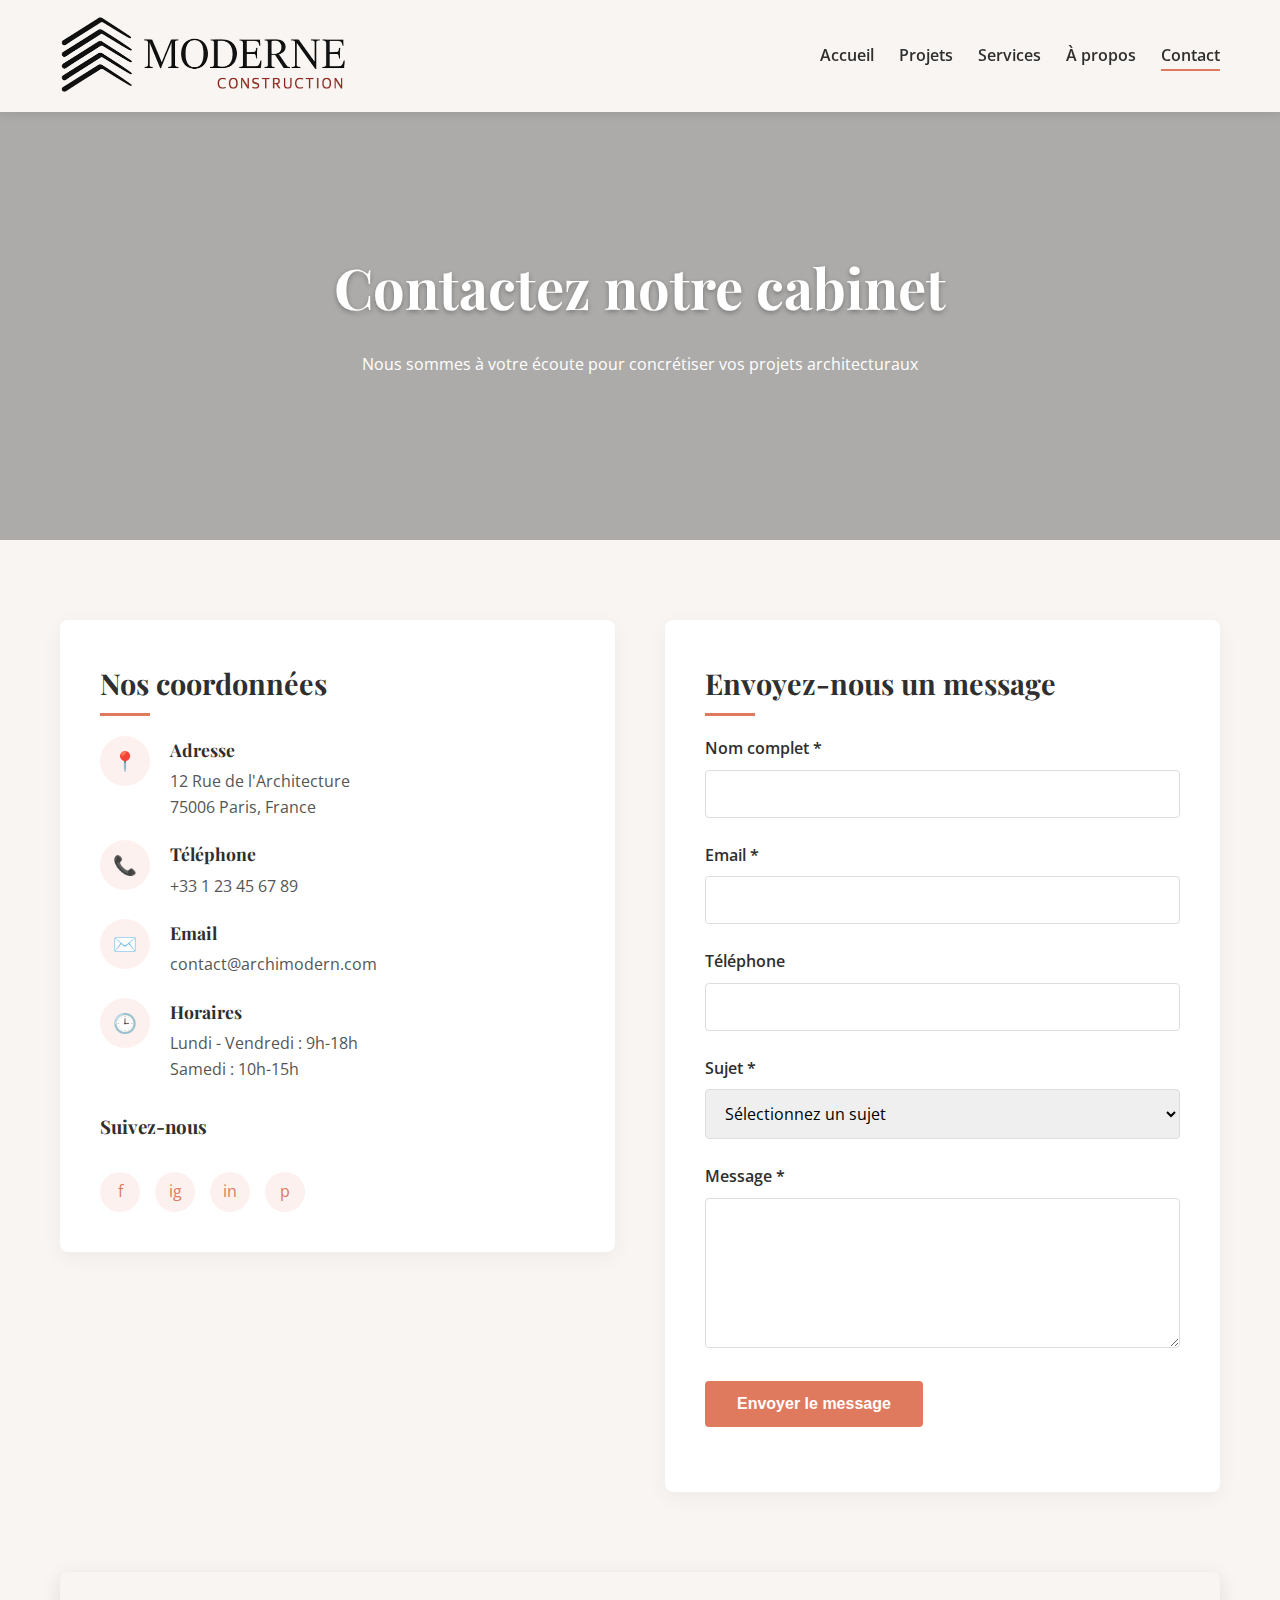
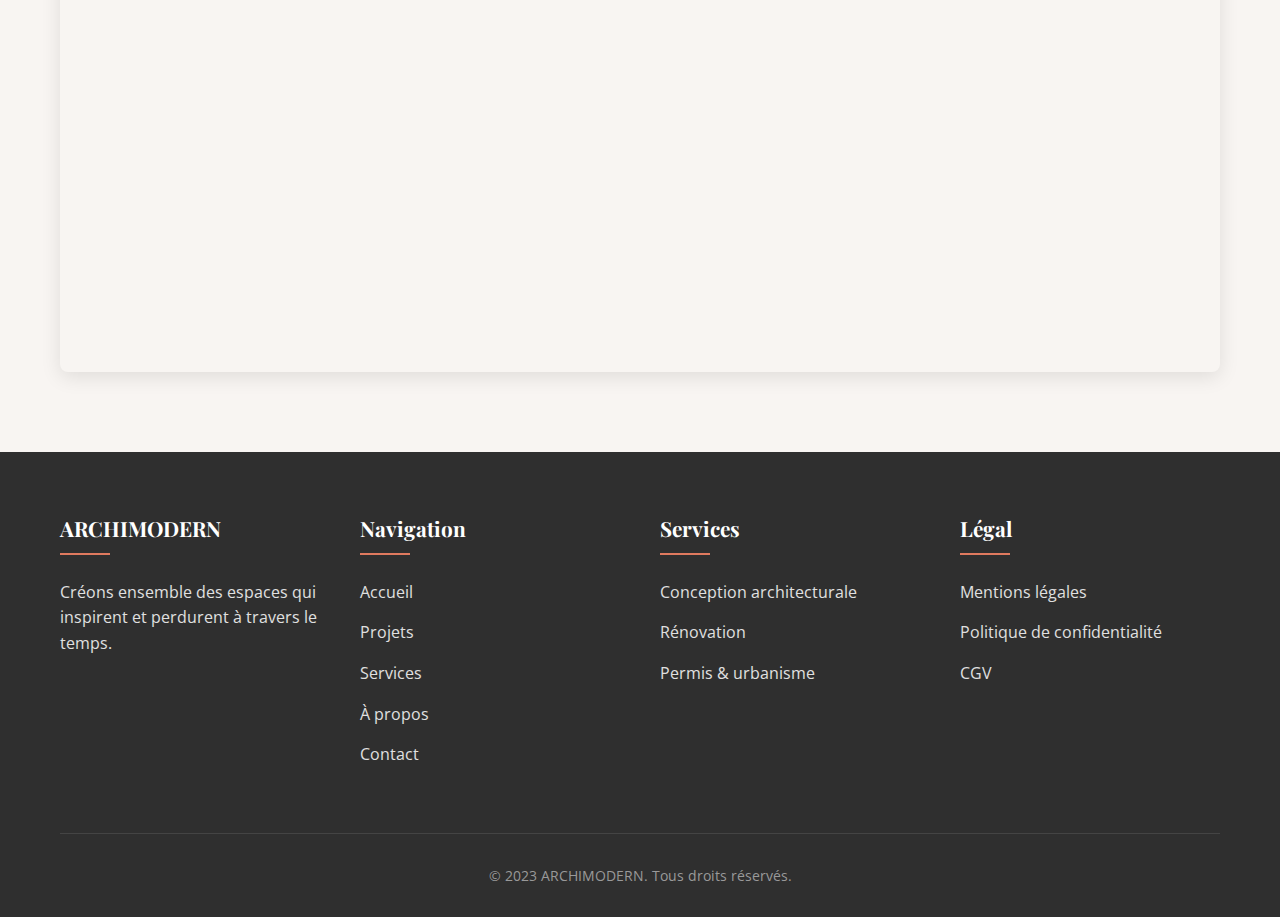
<file: contact.html>
<!DOCTYPE html>
<html lang="fr">
<head>
    <meta charset="UTF-8">
    <meta name="viewport" content="width=device-width, initial-scale=1.0">
    <title>Contact | Cabinet d'Architecture</title>
    <link rel="stylesheet" href="https://fonts.googleapis.com/css2?family=Playfair+Display:wght@400;700&family=Open+Sans:wght@300;400;600&display=swap">
    <style>
        /* CSS Reset et base */
        * {
            margin: 0;
            padding: 0;
            box-sizing: border-box;
        }
        
        body {
            font-family: 'Open Sans', sans-serif;
            color: #2F2F2F;
            background-color: #F8F5F2;
            line-height: 1.6;
            overflow-x: hidden;
        }
        
        h1, h2, h3, h4 {
            font-family: 'Playfair Display', serif;
            font-weight: 700;
        }
        
        .container {
            width: 100%;
            max-width: 1200px;
            margin: 0 auto;
            padding: 0 20px;
        }
        
        img {
            max-width: 100%;
            height: auto;
        }
        
        /* Header */
        header {
            background-color: #F8F5F2;
            padding: 15px 0;
            position: fixed;
            width: 100%;
            z-index: 1000;
            box-shadow: 0 2px 10px rgba(0,0,0,0.1);
            transition: all 0.3s;
        }
        
        header.scrolled {
            padding: 10px 0;
            background-color: rgba(248, 245, 242, 0.95);
        }
        
        .header-container {
            display: flex;
            justify-content: space-between;
            align-items: center;
        }

        .header-container img{
            width: 50%;
        }
        
        .logo {
            font-size: clamp(1.2rem, 3vw, 1.5rem);
            font-weight: 700;
            color: #2F2F2F;
            text-decoration: none;
            display: flex;
            align-items: center;
        }
        
        .logo span {
            color: #E07A5F;
            margin-left: 5px;
        }
        
        /* Menu Burger */
        .menu-toggle {
            display: none;
            cursor: pointer;
            padding: 10px;
            z-index: 1001;
        }
        
        .menu-toggle span {
            display: block;
            width: 25px;
            height: 3px;
            background-color: #2F2F2F;
            margin: 5px 0;
            transition: all 0.3s;
        }
        
        .menu-toggle.active span:nth-child(1) {
            transform: rotate(45deg) translate(5px, 5px);
        }
        
        .menu-toggle.active span:nth-child(2) {
            opacity: 0;
        }
        
        .menu-toggle.active span:nth-child(3) {
            transform: rotate(-45deg) translate(7px, -6px);
        }
        
        nav {
            transition: all 0.3s;
        }
        
        nav ul {
            display: flex;
            list-style: none;
        }
        
        nav ul li {
            margin-left: clamp(15px, 2vw, 25px);
        }
        
        nav ul li a {
            text-decoration: none;
            color: #2F2F2F;
            font-weight: 600;
            font-size: clamp(0.9rem, 1.5vw, 1rem);
            transition: color 0.3s;
            position: relative;
        }
        
        nav ul li a:after {
            content: '';
            position: absolute;
            width: 0;
            height: 2px;
            background: #E07A5F;
            bottom: -5px;
            left: 0;
            transition: width 0.3s;
        }
        
        nav ul li a:hover:after,
        nav ul li a.active:after {
            width: 100%;
        }
        
        nav ul li a:hover {
            color: #E07A5F;
        }
        
        /* Hero Contact */
        .contact-hero {
            height: 60vh;
            min-height: 400px;
            background: linear-gradient(rgba(0,0,0,0.3), rgba(0,0,0,0.3)), url('https://images.unsplash.com/photo-1487958449943-2429e8be8625?ixlib=rb-1.2.1&auto=format&fit=crop&w=1350&q=80') no-repeat center center/cover;
            display: flex;
            align-items: center;
            text-align: center;
            color: white;
            padding-top: 80px;
        }
        
        .contact-hero-content {
            max-width: 800px;
            margin: 0 auto;
            padding: 0 20px;
            animation: fadeInUp 1s ease-out;
        }
        
        .contact-hero h1 {
            font-size: clamp(2rem, 5vw, 3.5rem);
            margin-bottom: 20px;
            text-shadow: 0 2px 5px rgba(0,0,0,0.3);
        }
        
        /* Contact Main */
        .contact-main {
            padding: 80px 0;
        }
        
        .contact-container {
            display: grid;
            grid-template-columns: repeat(auto-fit, minmax(300px, 1fr));
            gap: 50px;
            align-items: start;
        }
        
        .contact-info {
            background-color: white;
            padding: 40px;
            border-radius: 8px;
            box-shadow: 0 5px 20px rgba(0,0,0,0.05);
        }
        
        .contact-info h2 {
            font-size: 1.8rem;
            margin-bottom: 30px;
            color: #2F2F2F;
            position: relative;
        }
        
        .contact-info h2:after {
            content: '';
            position: absolute;
            left: 0;
            bottom: -10px;
            width: 50px;
            height: 3px;
            background-color: #E07A5F;
        }
        
        .contact-details {
            margin-bottom: 30px;
        }
        
        .contact-item {
            display: flex;
            margin-bottom: 20px;
        }
        
        .contact-icon {
            width: 50px;
            height: 50px;
            background-color: rgba(224, 122, 95, 0.1);
            border-radius: 50%;
            display: flex;
            align-items: center;
            justify-content: center;
            margin-right: 20px;
            flex-shrink: 0;
            color: #E07A5F;
            font-size: 1.2rem;
        }
        
        .contact-text h3 {
            font-size: 1.1rem;
            margin-bottom: 5px;
        }
        
        .contact-text p, 
        .contact-text a {
            color: #555;
            text-decoration: none;
            transition: color 0.3s;
        }
        
        .contact-text a:hover {
            color: #E07A5F;
        }
        
        .social-links {
            display: flex;
            gap: 15px;
            margin-top: 30px;
        }
        
        .social-links a {
            display: flex;
            align-items: center;
            justify-content: center;
            width: 40px;
            height: 40px;
            background-color: rgba(224, 122, 95, 0.1);
            border-radius: 50%;
            transition: all 0.3s;
            color: #E07A5F;
            text-decoration: none;
        }
        
        .social-links a:hover {
            background-color: #E07A5F;
            color: white;
            transform: translateY(-3px);
        }
        
        /* Contact Form */
        .contact-form {
            background-color: white;
            padding: 40px;
            border-radius: 8px;
            box-shadow: 0 5px 20px rgba(0,0,0,0.05);
        }
        
        .contact-form h2 {
            font-size: 1.8rem;
            margin-bottom: 30px;
            color: #2F2F2F;
            position: relative;
        }
        
        .contact-form h2:after {
            content: '';
            position: absolute;
            left: 0;
            bottom: -10px;
            width: 50px;
            height: 3px;
            background-color: #E07A5F;
        }
        
        .form-group {
            margin-bottom: 25px;
        }
        
        .form-group label {
            display: block;
            margin-bottom: 8px;
            font-weight: 600;
            color: #2F2F2F;
        }
        
        .form-control {
            width: 100%;
            padding: 12px 15px;
            border: 1px solid #ddd;
            border-radius: 4px;
            font-family: 'Open Sans', sans-serif;
            font-size: 16px;
            transition: all 0.3s;
        }
        
        .form-control:focus {
            border-color: #E07A5F;
            outline: none;
            box-shadow: 0 0 0 3px rgba(224, 122, 95, 0.2);
        }
        
        textarea.form-control {
            min-height: 150px;
            resize: vertical;
        }
        
        .btn {
            display: inline-block;
            background-color: #E07A5F;
            color: white;
            padding: 12px 30px;
            border-radius: 4px;
            text-decoration: none;
            font-weight: 600;
            transition: all 0.3s;
            font-size: 16px;
            border: 2px solid transparent;
            cursor: pointer;
        }
        
        .btn:hover {
            background-color: transparent;
            border-color: #E07A5F;
            color: #E07A5F;
            transform: translateY(-3px);
            box-shadow: 0 5px 15px rgba(0,0,0,0.1);
        }
        
        /* Map */
        .contact-map {
            margin-top: 80px;
            border-radius: 8px;
            overflow: hidden;
            box-shadow: 0 5px 20px rgba(0,0,0,0.1);
            height: 400px;
        }
        
        .contact-map iframe {
            width: 100%;
            height: 100%;
            border: none;
        }
        
        /* Footer */
        footer {
            background-color: #2F2F2F;
            color: white;
            padding: 60px 0 30px;
        }
        
        .footer-content {
            display: grid;
            grid-template-columns: repeat(auto-fit, minmax(200px, 1fr));
            gap: 40px;
            margin-bottom: 50px;
        }
        
        .footer-column h3 {
            font-size: 1.3rem;
            margin-bottom: 25px;
            position: relative;
            padding-bottom: 10px;
        }
        
        .footer-column h3:after {
            content: '';
            position: absolute;
            left: 0;
            bottom: 0;
            width: 50px;
            height: 2px;
            background-color: #E07A5F;
        }
        
        .footer-column p, .footer-column a {
            color: #E0E0E0;
            margin-bottom: 15px;
            display: block;
            text-decoration: none;
            transition: color 0.3s;
        }
        
        .footer-column a:hover {
            color: #E07A5F;
        }
        
        .copyright {
            text-align: center;
            padding-top: 30px;
            border-top: 1px solid #444;
            color: #999;
            font-size: 0.9rem;
        }
        
        /* Animations */
        @keyframes fadeInUp {
            from {
                opacity: 0;
                transform: translateY(20px);
            }
            to {
                opacity: 1;
                transform: translateY(0);
            }
        }
        
        /* Responsive Styles */
        @media (max-width: 992px) {
            .contact-container {
                gap: 30px;
            }
        }
        
        @media (max-width: 768px) {
            .menu-toggle {
                display: block;
            }
            
            nav {
                position: fixed;
                top: 0;
                left: -100%;
                width: 80%;
                max-width: 300px;
                background-color: #F8F5F2;
                box-shadow: 2px 0 10px rgba(0,0,0,0.1);
                transition: left 0.3s;
                height: 100vh;
                z-index: 999;
                padding-top: 80px;
            }
            
            nav.active {
                left: 0;
            }
            
            nav ul {
                flex-direction: column;
                padding: 20px;
            }
            
            nav ul li {
                margin: 15px 0;
            }
            
            .contact-hero {
                height: 50vh;
            }
            
            .contact-info,
            .contact-form {
                padding: 30px;
            }
        }
        
        @media (max-width: 576px) {
            .container {
                padding: 0 15px;
            }
            
            .contact-hero {
                min-height: 350px;
                padding-top: 70px;
            }
            
            .contact-info,
            .contact-form {
                padding: 25px;
            }
            
            .contact-item {
                flex-direction: column;
            }
            
            .contact-icon {
                margin-bottom: 15px;
                margin-right: 0;
            }
            
            .contact-map {
                height: 300px;
            }
        }
    </style>
</head>
<body>
    <!-- Header -->
    <header id="header">
        <div class="container header-container">
            <a href="index.html" class="logo">
                <img src="./assets/imgs/logo-v2.png" alt="Moderne Construction" srcset="Moderne Construction">
            </a>
            <div class="menu-toggle">
                <span></span>
                <span></span>
                <span></span>
            </div>
            <nav>
                <ul>
                    <li><a href="index.html">Accueil</a></li>
                    <li><a href="index.html#projects">Projets</a></li>
                    <li><a href="index.html#services">Services</a></li>
                    <li><a href="a-propos.html">À propos</a></li>
                    <li><a href="contact.html" class="active">Contact</a></li>
                </ul>
            </nav>
        </div>
    </header>

    <!-- Hero Contact -->
    <section class="contact-hero">
        <div class="contact-hero-content">
            <h1>Contactez notre cabinet</h1>
            <p>Nous sommes à votre écoute pour concrétiser vos projets architecturaux</p>
        </div>
    </section>

    <!-- Contact Main -->
    <main class="contact-main">
        <div class="container">
            <div class="contact-container">
                <!-- Informations de contact -->
                <div class="contact-info">
                    <h2>Nos coordonnées</h2>
                    
                    <div class="contact-details">
                        <div class="contact-item">
                            <div class="contact-icon">📍</div>
                            <div class="contact-text">
                                <h3>Adresse</h3>
                                <p>12 Rue de l'Architecture<br>75006 Paris, France</p>
                            </div>
                        </div>
                        
                        <div class="contact-item">
                            <div class="contact-icon">📞</div>
                            <div class="contact-text">
                                <h3>Téléphone</h3>
                                <a href="tel:+33123456789">+33 1 23 45 67 89</a>
                            </div>
                        </div>
                        
                        <div class="contact-item">
                            <div class="contact-icon">✉️</div>
                            <div class="contact-text">
                                <h3>Email</h3>
                                <a href="mailto:contact@archimodern.com">contact@archimodern.com</a>
                            </div>
                        </div>
                        
                        <div class="contact-item">
                            <div class="contact-icon">🕒</div>
                            <div class="contact-text">
                                <h3>Horaires</h3>
                                <p>Lundi - Vendredi : 9h-18h<br>Samedi : 10h-15h</p>
                            </div>
                        </div>
                    </div>
                    
                    <h3>Suivez-nous</h3>
                    <div class="social-links">
                        <a href="#" aria-label="Facebook">f</a>
                        <a href="#" aria-label="Instagram">ig</a>
                        <a href="#" aria-label="LinkedIn">in</a>
                        <a href="#" aria-label="Pinterest">p</a>
                    </div>
                </div>
                
                <!-- Formulaire de contact -->
                <div class="contact-form">
                    <h2>Envoyez-nous un message</h2>
                    <form id="contactForm" action="#" method="POST">
                        <div class="form-group">
                            <label for="name">Nom complet *</label>
                            <input type="text" id="name" name="name" class="form-control" required>
                        </div>
                        
                        <div class="form-group">
                            <label for="email">Email *</label>
                            <input type="email" id="email" name="email" class="form-control" required>
                        </div>
                        
                        <div class="form-group">
                            <label for="phone">Téléphone</label>
                            <input type="tel" id="phone" name="phone" class="form-control">
                        </div>
                        
                        <div class="form-group">
                            <label for="subject">Sujet *</label>
                            <select id="subject" name="subject" class="form-control" required>
                                <option value="" disabled selected>Sélectionnez un sujet</option>
                                <option value="new-project">Nouveau projet</option>
                                <option value="renovation">Rénovation</option>
                                <option value="estimate">Demande de devis</option>
                                <option value="meeting">Prise de rendez-vous</option>
                                <option value="other">Autre demande</option>
                            </select>
                        </div>
                        
                        <div class="form-group">
                            <label for="message">Message *</label>
                            <textarea id="message" name="message" class="form-control" required></textarea>
                        </div>
                        
                        <div class="form-group">
                            <button type="submit" class="btn">Envoyer le message</button>
                        </div>
                    </form>
                </div>
            </div>
            
            <!-- Carte Google Maps -->
            <div class="contact-map">
                <iframe src="https://www.google.com/maps/embed?pb=!1m18!1m12!1m3!1d2624.99144060821!2d2.292292615509614!3d48.85837360866186!2m3!1f0!2f0!3f0!3m2!1i1024!2i768!4f13.1!3m3!1m2!1s0x47e66e2964e34e2d%3A0x8ddca9ee380ef7e0!2sTour%20Eiffel!5e0!3m2!1sfr!2sfr!4v1623258136842!5m2!1sfr!2sfr" allowfullscreen="" loading="lazy"></iframe>
            </div>
        </div>
    </main>

    <!-- Footer -->
    <footer>
        <div class="container">
            <div class="footer-content">
                <div class="footer-column">
                    <h3>ARCHIMODERN</h3>
                    <p>Créons ensemble des espaces qui inspirent et perdurent à travers le temps.</p>
                </div>
                <div class="footer-column">
                    <h3>Navigation</h3>
                    <a href="index.html">Accueil</a>
                    <a href="index.html#projects">Projets</a>
                    <a href="index.html#services">Services</a>
                    <a href="index.html#about">À propos</a>
                    <a href="contact.html">Contact</a>
                </div>
                <div class="footer-column">
                    <h3>Services</h3>
                    <a href="#">Conception architecturale</a>
                    <a href="#">Rénovation</a>
                    <a href="#">Permis & urbanisme</a>
                </div>
                <div class="footer-column">
                    <h3>Légal</h3>
                    <a href="#">Mentions légales</a>
                    <a href="#">Politique de confidentialité</a>
                    <a href="#">CGV</a>
                </div>
            </div>
            <div class="copyright">
                <p>&copy; 2023 ARCHIMODERN. Tous droits réservés.</p>
            </div>
        </div>
    </footer>

    <script>
        // Menu Burger
        const menuToggle = document.querySelector('.menu-toggle');
        const nav = document.querySelector('nav');
        const body = document.body;
        
        menuToggle.addEventListener('click', () => {
            nav.classList.toggle('active');
            menuToggle.classList.toggle('active');
            body.classList.toggle('no-scroll');
        });
        
        // Fermer le menu quand on clique sur un lien
        const navLinks = document.querySelectorAll('nav ul li a');
        navLinks.forEach(link => {
            link.addEventListener('click', () => {
                nav.classList.remove('active');
                menuToggle.classList.remove('active');
                body.classList.remove('no-scroll');
            });
        });
        
        // Changement de couleur du header au scroll
        const header = document.getElementById('header');
        window.addEventListener('scroll', () => {
            if (window.scrollY > 100) {
                header.classList.add('scrolled');
            } else {
                header.classList.remove('scrolled');
            }
        });
        
        // Gestion du formulaire
        const contactForm = document.getElementById('contactForm');
        
        contactForm.addEventListener('submit', (e) => {
            e.preventDefault();
            
            // Ici vous pourriez ajouter la logique pour envoyer le formulaire
            // Par exemple avec fetch() vers un backend
            
            // Simulation d'envoi réussi
            alert('Merci pour votre message ! Nous vous contacterons rapidement.');
            contactForm.reset();
        });
        
        // Animation au défilement
        const animateOnScroll = () => {
            const elements = document.querySelectorAll('.contact-info, .contact-form');
            
            elements.forEach(element => {
                const elementPosition = element.getBoundingClientRect().top;
                const screenPosition = window.innerHeight / 1.2;
                
                if (elementPosition < screenPosition) {
                    element.style.opacity = '1';
                    element.style.transform = 'translateY(0)';
                }
            });
        };
        
        // Initialiser les éléments comme invisibles
        document.addEventListener('DOMContentLoaded', () => {
            const elements = document.querySelectorAll('.contact-info, .contact-form');
            elements.forEach(element => {
                element.style.opacity = '0';
                element.style.transform = 'translateY(20px)';
                element.style.transition = 'all 0.5s ease-out';
            });
            
            // Démarrer l'animation pour le hero
            document.querySelector('.contact-hero-content').style.opacity = '1';
        });
        
        window.addEventListener('scroll', animateOnScroll);
        
        // Activer l'animation au chargement pour les éléments visibles
        window.addEventListener('load', animateOnScroll);
    </script>
</body>
</html>
</file>
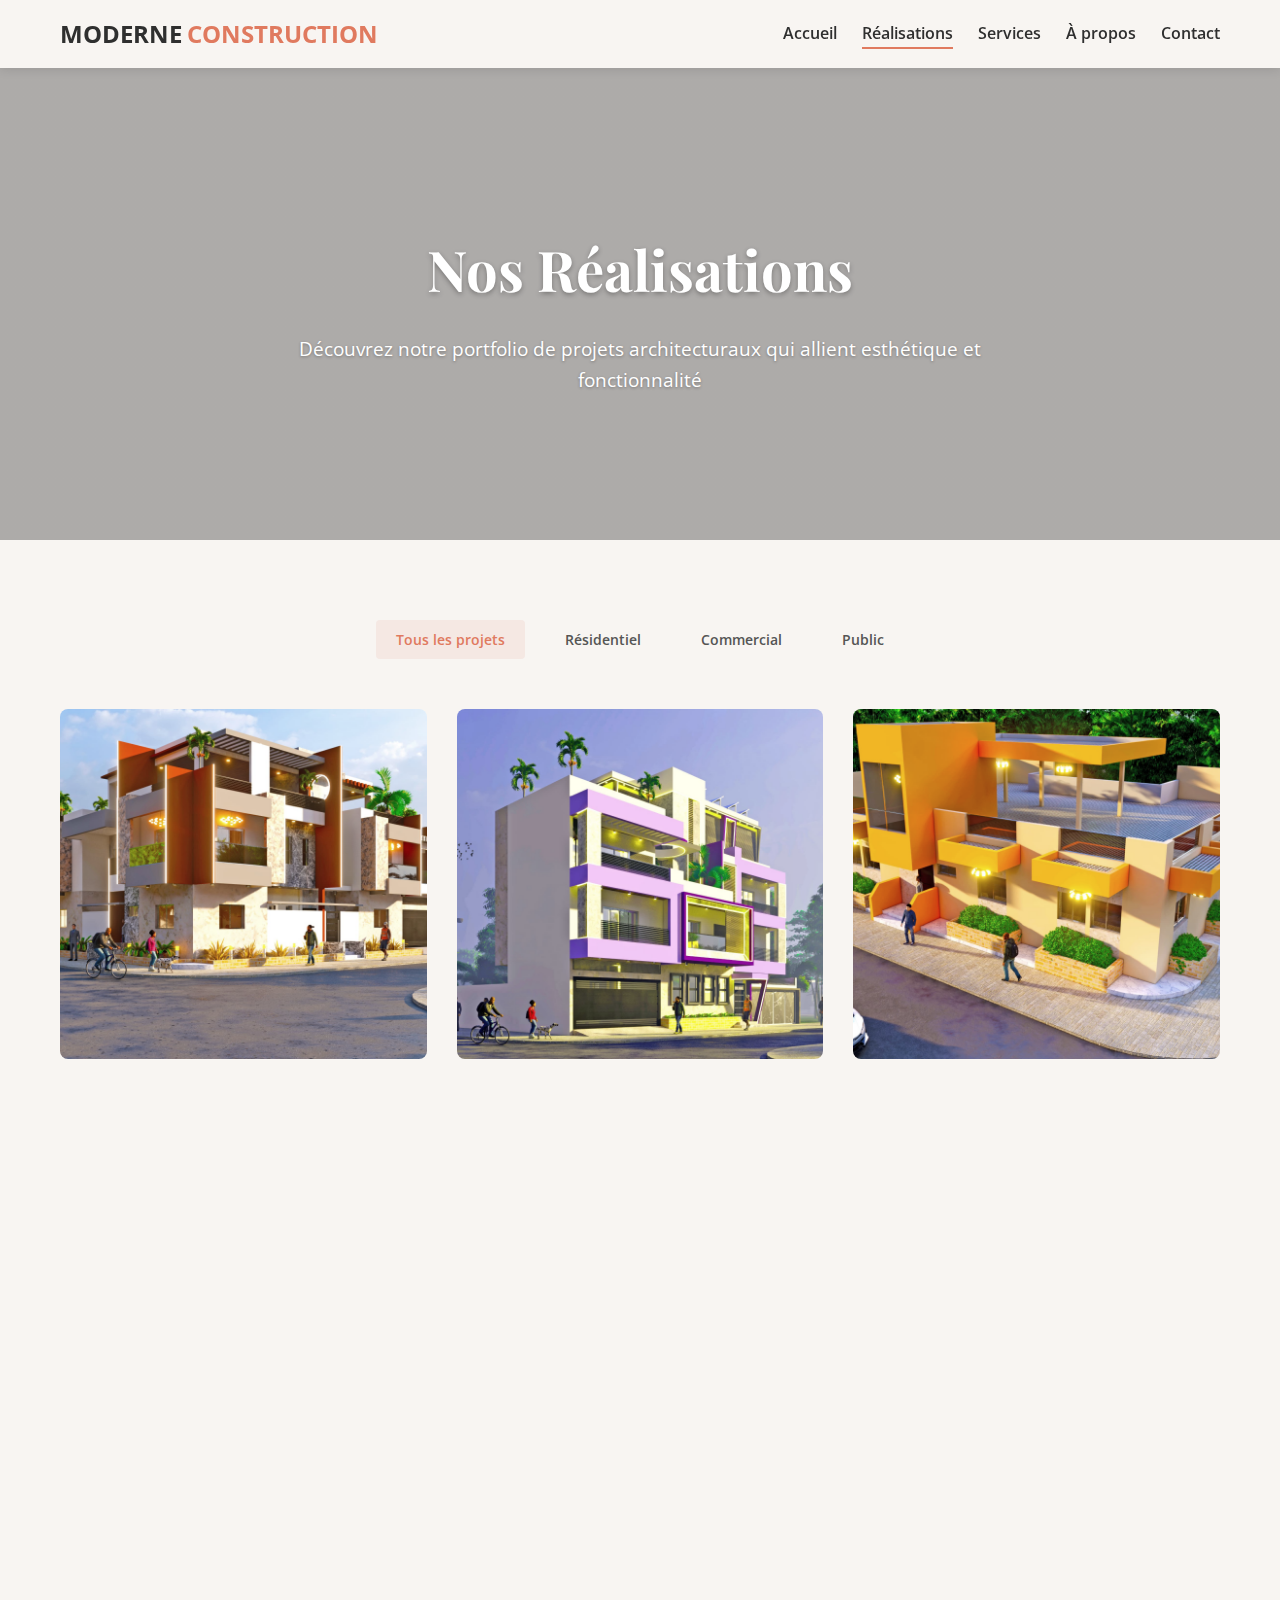
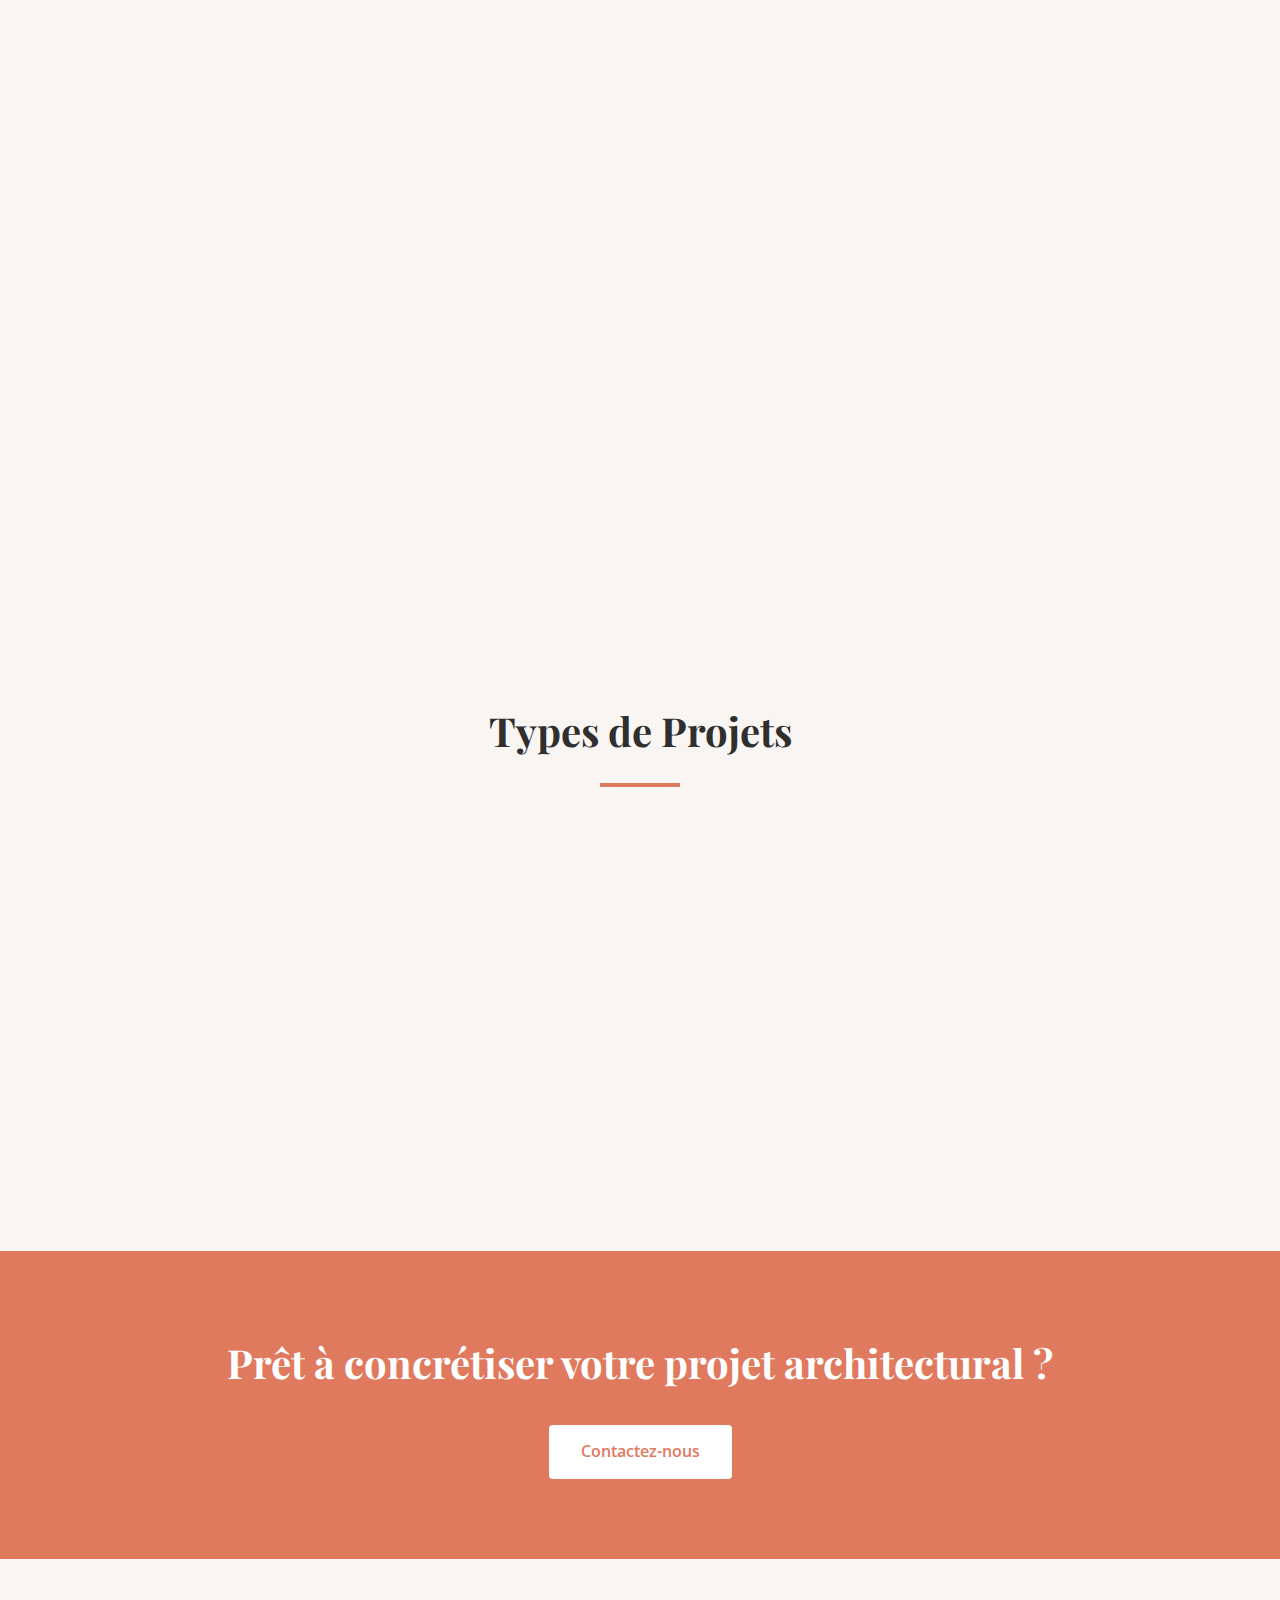
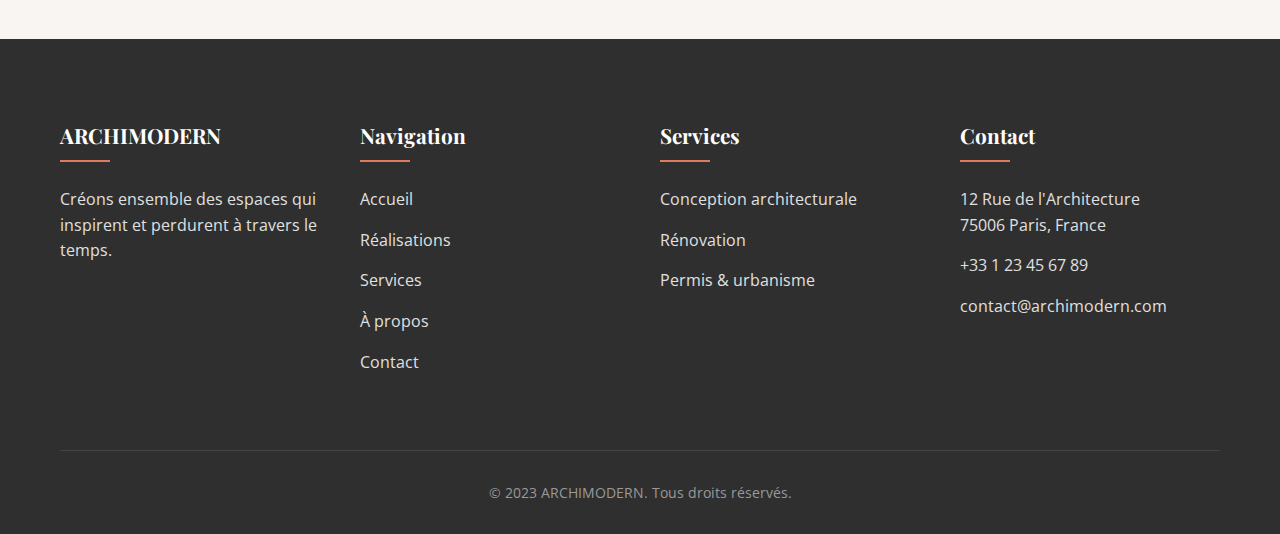
<file: realisations.html>
<!DOCTYPE html>
<html lang="fr">

<head>
    <meta charset="UTF-8">
    <meta name="viewport" content="width=device-width, initial-scale=1.0">
    <title>Nos Réalisations | Cabinet d'Architecture</title>
    <link rel="stylesheet"
        href="https://fonts.googleapis.com/css2?family=Playfair+Display:wght@400;700&family=Open+Sans:wght@300;400;600&display=swap">
    <style>
        /* CSS Reset et base */
        * {
            margin: 0;
            padding: 0;
            box-sizing: border-box;
        }

        body {
            font-family: 'Open Sans', sans-serif;
            color: #2F2F2F;
            background-color: #F8F5F2;
            line-height: 1.6;
            overflow-x: hidden;
        }

        h1,
        h2,
        h3,
        h4 {
            font-family: 'Playfair Display', serif;
            font-weight: 700;
        }

        .container {
            width: 100%;
            max-width: 1200px;
            margin: 0 auto;
            padding: 0 20px;
        }

        img {
            max-width: 100%;
            height: auto;
            display: block;
        }

        /* Header */
        header {
            background-color: #F8F5F2;
            padding: 15px 0;
            position: fixed;
            width: 100%;
            z-index: 1000;
            box-shadow: 0 2px 10px rgba(0, 0, 0, 0.1);
            transition: all 0.3s;
        }

        header.scrolled {
            padding: 10px 0;
            background-color: rgba(248, 245, 242, 0.95);
        }

        .header-container {
            display: flex;
            justify-content: space-between;
            align-items: center;
        }

        .header-container img{
            width: 50%;
        }

        .logo {
            font-size: clamp(1.2rem, 3vw, 1.5rem);
            font-weight: 700;
            color: #2F2F2F;
            text-decoration: none;
            display: flex;
            align-items: center;
        }

        .logo span {
            color: #E07A5F;
            margin-left: 5px;
        }

        /* Menu Burger */
        .menu-toggle {
            display: none;
            cursor: pointer;
            padding: 10px;
            z-index: 1001;
        }

        .menu-toggle span {
            display: block;
            width: 25px;
            height: 3px;
            background-color: #2F2F2F;
            margin: 5px 0;
            transition: all 0.3s;
        }

        .menu-toggle.active span:nth-child(1) {
            transform: rotate(45deg) translate(5px, 5px);
        }

        .menu-toggle.active span:nth-child(2) {
            opacity: 0;
        }

        .menu-toggle.active span:nth-child(3) {
            transform: rotate(-45deg) translate(7px, -6px);
        }

        nav {
            transition: all 0.3s;
        }

        nav ul {
            display: flex;
            list-style: none;
        }

        nav ul li {
            margin-left: clamp(15px, 2vw, 25px);
        }

        nav ul li a {
            text-decoration: none;
            color: #2F2F2F;
            font-weight: 600;
            font-size: clamp(0.9rem, 1.5vw, 1rem);
            transition: color 0.3s;
            position: relative;
        }

        nav ul li a:after {
            content: '';
            position: absolute;
            width: 0;
            height: 2px;
            background: #E07A5F;
            bottom: -5px;
            left: 0;
            transition: width 0.3s;
        }

        nav ul li a:hover:after,
        nav ul li a.active:after {
            width: 100%;
        }

        nav ul li a:hover {
            color: #E07A5F;
        }

        /* Hero Projects */
        .projects-hero {
            height: 60vh;
            min-height: 400px;
            background: linear-gradient(rgba(0, 0, 0, 0.3), rgba(0, 0, 0, 0.3)), url('https://images.unsplash.com/photo-1487958449943-2429e8be8625?ixlib=rb-1.2.1&auto=format&fit=crop&w=1350&q=80') no-repeat center center/cover;
            display: flex;
            align-items: center;
            text-align: center;
            color: white;
            padding-top: 80px;
        }

        .projects-hero-content {
            max-width: 800px;
            margin: 0 auto;
            padding: 0 20px;
            animation: fadeInUp 1s ease-out;
        }

        .projects-hero h1 {
            font-size: clamp(2rem, 5vw, 3.5rem);
            margin-bottom: 20px;
            text-shadow: 0 2px 5px rgba(0, 0, 0, 0.3);
        }

        .projects-hero p {
            font-size: clamp(1rem, 2vw, 1.2rem);
            text-shadow: 0 1px 3px rgba(0, 0, 0, 0.3);
        }

        /* Projects Main */
        .projects-main {
            padding: 80px 0;
        }

        .section-title {
            text-align: center;
            margin-bottom: 60px;
            font-size: clamp(1.8rem, 4vw, 2.5rem);
            position: relative;
        }

        .section-title:after {
            content: '';
            display: block;
            width: 80px;
            height: 4px;
            background-color: #E07A5F;
            margin: 20px auto;
        }

        /* Projects Filter */
        .projects-filter {
            display: flex;
            justify-content: center;
            flex-wrap: wrap;
            margin-bottom: 50px;
            gap: 10px;
        }

        .filter-btn {
            background: none;
            border: none;
            padding: 10px 20px;
            margin: 0 5px;
            cursor: pointer;
            font-family: 'Open Sans', sans-serif;
            font-weight: 600;
            color: #555;
            transition: all 0.3s;
            font-size: 14px;
            border-radius: 4px;
        }

        .filter-btn.active,
        .filter-btn:hover {
            color: #E07A5F;
            background-color: rgba(224, 122, 95, 0.1);
        }

        /* Projects Grid */
        .projects-grid {
            display: grid;
            grid-template-columns: repeat(auto-fill, minmax(350px, 1fr));
            gap: 30px;
        }

        .project-card {
            position: relative;
            border-radius: 8px;
            overflow: hidden;
            height: 350px;
            transition: all 0.3s;
        }

        .project-card:hover {
            transform: translateY(-10px);
            box-shadow: 0 15px 30px rgba(0, 0, 0, 0.2);
        }

        .project-card img {
            width: 100%;
            height: 100%;
            object-fit: cover;
            filter: grayscale(20%);
            transition: all 0.5s;
        }

        .project-card:hover img {
            filter: grayscale(0%);
            transform: scale(1.05);
        }

        .project-overlay {
            position: absolute;
            bottom: 0;
            left: 0;
            right: 0;
            background: linear-gradient(transparent, rgba(0, 0, 0, 0.8));
            padding: 25px;
            color: white;
            transform: translateY(100%);
            transition: transform 0.3s;
        }

        .project-card:hover .project-overlay {
            transform: translateY(0);
        }

        .project-overlay h3 {
            font-size: 1.5rem;
            margin-bottom: 5px;
        }

        .project-overlay p {
            margin-bottom: 15px;
        }

        .project-link {
            display: inline-block;
            color: white;
            font-weight: 600;
            text-decoration: none;
            position: relative;
        }

        .project-link:after {
            content: '';
            position: absolute;
            width: 100%;
            height: 2px;
            background-color: #E07A5F;
            bottom: -5px;
            left: 0;
            transition: width 0.3s;
        }

        .project-link:hover:after {
            width: 0;
        }

        /* Project Types */
        .project-types {
            margin: 100px 0;
        }

        .types-grid {
            display: grid;
            grid-template-columns: repeat(auto-fit, minmax(250px, 1fr));
            gap: 30px;
        }

        .type-card {
            background-color: white;
            padding: 40px 30px;
            border-radius: 8px;
            box-shadow: 0 5px 20px rgba(0, 0, 0, 0.05);
            text-align: center;
            transition: all 0.3s;
        }

        .type-card:hover {
            transform: translateY(-10px);
            box-shadow: 0 15px 30px rgba(0, 0, 0, 0.1);
        }

        .type-icon {
            font-size: 3rem;
            color: #E07A5F;
            margin-bottom: 20px;
        }

        .type-card h3 {
            margin-bottom: 15px;
            font-size: 1.4rem;
        }

        /* CTA */
        .projects-cta {
            padding: 80px 0;
            background-color: #E07A5F;
            color: white;
            text-align: center;
        }

        .projects-cta h2 {
            font-size: clamp(1.8rem, 4vw, 2.5rem);
            margin-bottom: 30px;
        }

        .btn {
            display: inline-block;
            background-color: white;
            color: #E07A5F;
            padding: 12px 30px;
            border-radius: 4px;
            text-decoration: none;
            font-weight: 600;
            transition: all 0.3s;
            font-size: 16px;
            border: 2px solid transparent;
            cursor: pointer;
        }

        .btn:hover {
            background-color: transparent;
            border-color: white;
            color: white;
            transform: translateY(-3px);
            box-shadow: 0 5px 15px rgba(0, 0, 0, 0.2);
        }

        /* Footer */
        footer {
            background-color: #2F2F2F;
            color: white;
            padding: 80px 0 30px;
        }

        .footer-content {
            display: grid;
            grid-template-columns: repeat(auto-fit, minmax(200px, 1fr));
            gap: 40px;
            margin-bottom: 60px;
        }

        .footer-column h3 {
            font-size: 1.3rem;
            margin-bottom: 25px;
            position: relative;
            padding-bottom: 10px;
        }

        .footer-column h3:after {
            content: '';
            position: absolute;
            left: 0;
            bottom: 0;
            width: 50px;
            height: 2px;
            background-color: #E07A5F;
        }

        .footer-column p,
        .footer-column a {
            color: #E0E0E0;
            margin-bottom: 15px;
            display: block;
            text-decoration: none;
            transition: color 0.3s;
        }

        .footer-column a:hover {
            color: #E07A5F;
        }

        .copyright {
            text-align: center;
            padding-top: 30px;
            border-top: 1px solid #444;
            color: #999;
            font-size: 0.9rem;
        }

        /* Animations */
        @keyframes fadeInUp {
            from {
                opacity: 0;
                transform: translateY(20px);
            }

            to {
                opacity: 1;
                transform: translateY(0);
            }
        }

        /* Responsive Styles */
        @media (max-width: 992px) {
            .projects-grid {
                grid-template-columns: repeat(auto-fill, minmax(300px, 1fr));
            }
        }

        @media (max-width: 768px) {
            .menu-toggle {
                display: block;
            }

            nav {
                position: fixed;
                top: 0;
                left: -100%;
                width: 80%;
                max-width: 300px;
                background-color: #F8F5F2;
                box-shadow: 2px 0 10px rgba(0, 0, 0, 0.1);
                transition: left 0.3s;
                height: 100vh;
                z-index: 999;
                padding-top: 80px;
            }

            nav.active {
                left: 0;
            }

            nav ul {
                flex-direction: column;
                padding: 20px;
            }

            nav ul li {
                margin: 15px 0;
            }

            .projects-hero {
                height: 50vh;
            }

            .projects-filter {
                justify-content: flex-start;
                overflow-x: auto;
                padding-bottom: 10px;
                flex-wrap: nowrap;
                -webkit-overflow-scrolling: touch;
            }

            .filter-btn {
                white-space: nowrap;
            }
        }

        @media (max-width: 576px) {
            .container {
                padding: 0 15px;
            }

            .projects-hero {
                min-height: 350px;
                padding-top: 70px;
            }

            .section-title {
                margin-bottom: 40px;
            }

            .projects-grid {
                grid-template-columns: 1fr;
            }

            .project-card {
                height: 300px;
            }
        }
    </style>
</head>

<body>
    <!-- Header -->
    <header id="header">
        <div class="container header-container">
            <!-- <a href="index.html" class="logo">
                <img src="./assets/imgs/logo-v2.png" alt="Moderne Construction" srcset="Moderne Construction">
            </a> -->
            <a href="index.html" class="logo">MODERNE<span>CONSTRUCTION</span></a>
            <div class="menu-toggle">
                <span></span>
                <span></span>
                <span></span>
            </div>
            <nav>
                <ul>
                    <li><a href="index.html">Accueil</a></li>
                    <li><a href="realisations.html" class="active">Réalisations</a></li>
                    <li><a href="index.html#services">Services</a></li>
                    <li><a href="about.html">À propos</a></li>
                    <li><a href="contact.html">Contact</a></li>
                </ul>
            </nav>
        </div>
    </header>

    <!-- Hero Projects -->
    <section class="projects-hero">
        <div class="projects-hero-content">
            <h1>Nos Réalisations</h1>
            <p>Découvrez notre portfolio de projets architecturaux qui allient esthétique et fonctionnalité</p>
        </div>
    </section>

    <!-- Projects Main -->
    <main class="projects-main">
        <div class="container">
            <!-- Projects Filter -->
            <div class="projects-filter">
                <button class="filter-btn active" data-filter="all">Tous les projets</button>
                <button class="filter-btn" data-filter="residential">Résidentiel</button>
                <button class="filter-btn" data-filter="commercial">Commercial</button>
                <button class="filter-btn" data-filter="public">Public</button>
                <!-- <button class="filter-btn" data-filter="renovation">Rénovation</button>
                <button class="filter-btn" data-filter="interior">Design d'intérieur</button> -->
            </div>

            <!-- Projects Grid -->
            <div class="projects-grid">
                <!-- Projet 1 -->
                <div class="project-card" data-category="residential">
                    <img src="./assets/imgs/p1/5.jpeg" alt="Villa R+1 Avec Terrasse">
                    <div class="project-overlay">
                        <h3>Villa R+1 Avec Terrasse</h3>
                        <p>Mbour, 2022</p>
                        <a href="projet-villa-r+1-terrasse.html" class="project-link">Voir le projet →</a>
                    </div>
                </div>

                <!-- Projet 2 -->
                <div class="project-card" data-category="commercial">
                    <img src="./assets/imgs/p2/6.jpeg" alt="Projet R+2 à usage commercial">
                    <div class="project-overlay">
                        <h3>Projet R+2 à usage commercial</h3>
                        <p>Thies, 2021</p>
                        <a href="projet-r+2-a-usage-commercial.html" class="project-link">Voir le projet →</a>
                    </div>
                </div>

                <!-- Projet 3 -->
                <div class="project-card" data-category="residential">
                    <img src="./assets/imgs/p3/6.jpeg" alt="RDC Maison familliale">
                    <div class="project-overlay">
                        <h3>RDC Maison familliale</h3>
                        <p>Thies, 2021</p>
                        <a href="rdc-maison-familliale.html" class="project-link">Voir le projet →</a>
                    </div>
                </div>

                <!-- Projet 4 -->
                <div class="project-card" data-category="residential interior">
                    <img src="./assets/imgs/p4/6.jpeg" alt="RDC à usage d'habitation">
                    <div class="project-overlay">
                        <h3>RDC à usage d'habitation</h3>
                        <p>Thies, 2021</p>
                        <a href="rdc-a-usage-habitation.html" class="project-link">Voir le projet →</a>
                    </div>
                </div>

                <!-- Projet 5 -->
                <div class="project-card" data-category="renovation commercial">
                    <img src="./assets/imgs/p5/3.jpeg" alt="R+1 à usage commercial">
                    <div class="project-overlay">
                        <h3>R+1 à usage commercial</h3>
                        <p>Thies, 2021</p>
                        <a href="r+1-a-usage-commercial.html" class="project-link">Voir le projet →</a>
                    </div>
                </div>

                <!-- Projet 6 -->
                <div class="project-card" data-category="commercial interior">
                    <img src="./assets/imgs/p6/3.jpeg" alt="R+1 à usage commercial">
                    <div class="project-overlay">
                        <h3>R+1 à usage commercial</h3>
                        <p>Thies, 2021</p>
                        <a href="projet-R+1-a-usage-commercial.html" class="project-link">Voir le projet →</a>
                    </div>
                </div>

                <!-- Projet 7 -->
                <div class="project-card" data-category="commercial interior">
                    <img src="./assets/imgs/p7/3.jpeg" alt="R+2 à usage commercial">
                    <div class="project-overlay">
                        <h3>R+2 à usage commercial</h3>
                        <p>Thies, 2021</p>
                        <a href="r+2-a-usage-commercial.html" class="project-link">Voir le projet →</a>
                    </div>
                </div>

                <!-- Projet 8 -->
                <div class="project-card" data-category="residential interior">
                    <img src="./assets/imgs/p8/3.jpeg" alt="Résidence R+1">
                    <div class="project-overlay">
                        <h3>Résidence R+1</h3>
                        <p>Thies, 2021</p>
                        <a href="residence-r+1.html" class="project-link">Voir le projet →</a>
                    </div>
                </div>

                <!-- Projet 9 -->
                <div class="project-card" data-category="public">
                    <img src="./assets/imgs/p9/2.jpeg" alt="Daara Moderne Internat">
                    <div class="project-overlay">
                        <h3>Daara Moderne Internat</h3>
                        <p>Ndiareme, 2021</p>
                        <a href="projet-daara-moderne-internat.html" class="project-link">Voir le projet →</a>
                    </div>
                </div>

                <!-- Projet 10 -->
                <div class="project-card" data-category="commercial">
                    <img src="./assets/imgs/p10/3.jpeg" alt="Projet R+2 à usage commercial">
                    <div class="project-overlay">
                        <h3>Projet R+2 à usage commercial</h3>
                        <p>Thies, 2021</p>
                        <a href="Projet-r+2-a-usage-commercial.html" class="project-link">Voir le projet →</a>
                    </div>
                </div>

                <!-- Projet 11 -->
                <div class="project-card" data-category="residential">
                    <img src="./assets/imgs/p11/6.jpeg" alt="Projet R+2 à usage commercial">
                    <div class="project-overlay">
                        <h3>Projet R+2 à usage commercial</h3>
                        <p>Thies, 2021</p>
                        <a href="residence-traditionnelle.html" class="project-link">Voir le projet →</a>
                    </div>
                </div>
            </div>

            <!-- Project Types -->
            <section class="project-types">
                <h2 class="section-title">Types de Projets</h2>
                <div class="types-grid">
                    <div class="type-card">
                        <div class="type-icon">🏠</div>
                        <h3>Résidentiel</h3>
                        <p>Maisons individuelles, appartements, villas sur mesure conçues pour s'adapter à votre mode de
                            vie.</p>
                    </div>
                    <div class="type-card">
                        <div class="type-icon">🏢</div>
                        <h3>Commercial</h3>
                        <p>Espaces de travail, boutiques, restaurants conçus pour optimiser l'expérience client et
                            collaborateur.</p>
                    </div>
                    <div class="type-card">
                        <div class="type-icon">🏛️</div>
                        <h3>Public</h3>
                        <p>Bâtiments institutionnels et culturels qui marquent le paysage urbain tout en étant
                            fonctionnels.</p>
                    </div>
                    <!-- <div class="type-card">
                        <div class="type-icon">🛠️</div>
                        <h3>Rénovation</h3>
                        <p>Transformation d'espaces existants avec une approche respectueuse du patrimoine
                            architectural.</p>
                    </div> -->
                </div>
            </section>
        </div>

        <!-- CTA -->
        <section class="projects-cta">
            <div class="container">
                <h2>Prêt à concrétiser votre projet architectural ?</h2>
                <a href="contact.html" class="btn">Contactez-nous</a>
            </div>
        </section>
    </main>

    <!-- Footer -->
    <footer>
        <div class="container">
            <div class="footer-content">
                <div class="footer-column">
                    <h3>ARCHIMODERN</h3>
                    <p>Créons ensemble des espaces qui inspirent et perdurent à travers le temps.</p>
                </div>
                <div class="footer-column">
                    <h3>Navigation</h3>
                    <a href="index.html">Accueil</a>
                    <a href="realisations.html">Réalisations</a>
                    <a href="index.html#services">Services</a>
                    <a href="about.html">À propos</a>
                    <a href="contact.html">Contact</a>
                </div>
                <div class="footer-column">
                    <h3>Services</h3>
                    <a href="#">Conception architecturale</a>
                    <a href="#">Rénovation</a>
                    <a href="#">Permis & urbanisme</a>
                </div>
                <div class="footer-column">
                    <h3>Contact</h3>
                    <p>12 Rue de l'Architecture<br>75006 Paris, France</p>
                    <a href="tel:+33123456789">+33 1 23 45 67 89</a>
                    <a href="mailto:contact@archimodern.com">contact@archimodern.com</a>
                </div>
            </div>
            <div class="copyright">
                <p>&copy; 2023 ARCHIMODERN. Tous droits réservés.</p>
            </div>
        </div>
    </footer>

    <script>
        // Menu Burger
        const menuToggle = document.querySelector('.menu-toggle');
        const nav = document.querySelector('nav');
        const body = document.body;

        menuToggle.addEventListener('click', () => {
            nav.classList.toggle('active');
            menuToggle.classList.toggle('active');
            body.classList.toggle('no-scroll');
        });

        // Fermer le menu quand on clique sur un lien
        const navLinks = document.querySelectorAll('nav ul li a');
        navLinks.forEach(link => {
            link.addEventListener('click', () => {
                nav.classList.remove('active');
                menuToggle.classList.remove('active');
                body.classList.remove('no-scroll');
            });
        });

        // Changement de couleur du header au scroll
        const header = document.getElementById('header');
        window.addEventListener('scroll', () => {
            if (window.scrollY > 100) {
                header.classList.add('scrolled');
            } else {
                header.classList.remove('scrolled');
            }
        });

        // Filtrage des projets
        const filterBtns = document.querySelectorAll('.filter-btn');
        const projectCards = document.querySelectorAll('.project-card');

        filterBtns.forEach(btn => {
            btn.addEventListener('click', () => {
                // Retirer la classe active de tous les boutons
                filterBtns.forEach(b => b.classList.remove('active'));
                // Ajouter la classe active au bouton cliqué
                btn.classList.add('active');

                const filter = btn.getAttribute('data-filter');

                projectCards.forEach(card => {
                    if (filter === 'all') {
                        card.style.display = 'block';
                    } else {
                        const categories = card.getAttribute('data-category').split(' ');
                        if (categories.includes(filter)) {
                            card.style.display = 'block';
                        } else {
                            card.style.display = 'none';
                        }
                    }
                });
            });
        });

        // Animation au défilement
        const animateOnScroll = () => {
            const elements = document.querySelectorAll('.project-card, .type-card');

            elements.forEach((element, index) => {
                const elementPosition = element.getBoundingClientRect().top;
                const screenPosition = window.innerHeight / 1.2;

                if (elementPosition < screenPosition) {
                    element.style.opacity = '1';
                    element.style.transform = 'translateY(0)';
                }
            });
        };

        // Initialiser les éléments comme invisibles
        document.addEventListener('DOMContentLoaded', () => {
            const elements = document.querySelectorAll('.project-card, .type-card');
            elements.forEach((element, index) => {
                element.style.opacity = '0';
                element.style.transform = 'translateY(20px)';
                element.style.transition = `all 0.5s ease-out ${index * 0.1}s`;
            });

            // Démarrer l'animation pour le hero
            document.querySelector('.projects-hero-content').style.opacity = '1';
        });

        window.addEventListener('scroll', animateOnScroll);

        // Activer l'animation au chargement pour les éléments visibles
        window.addEventListener('load', animateOnScroll);
    </script>
</body>

</html>
</file>
